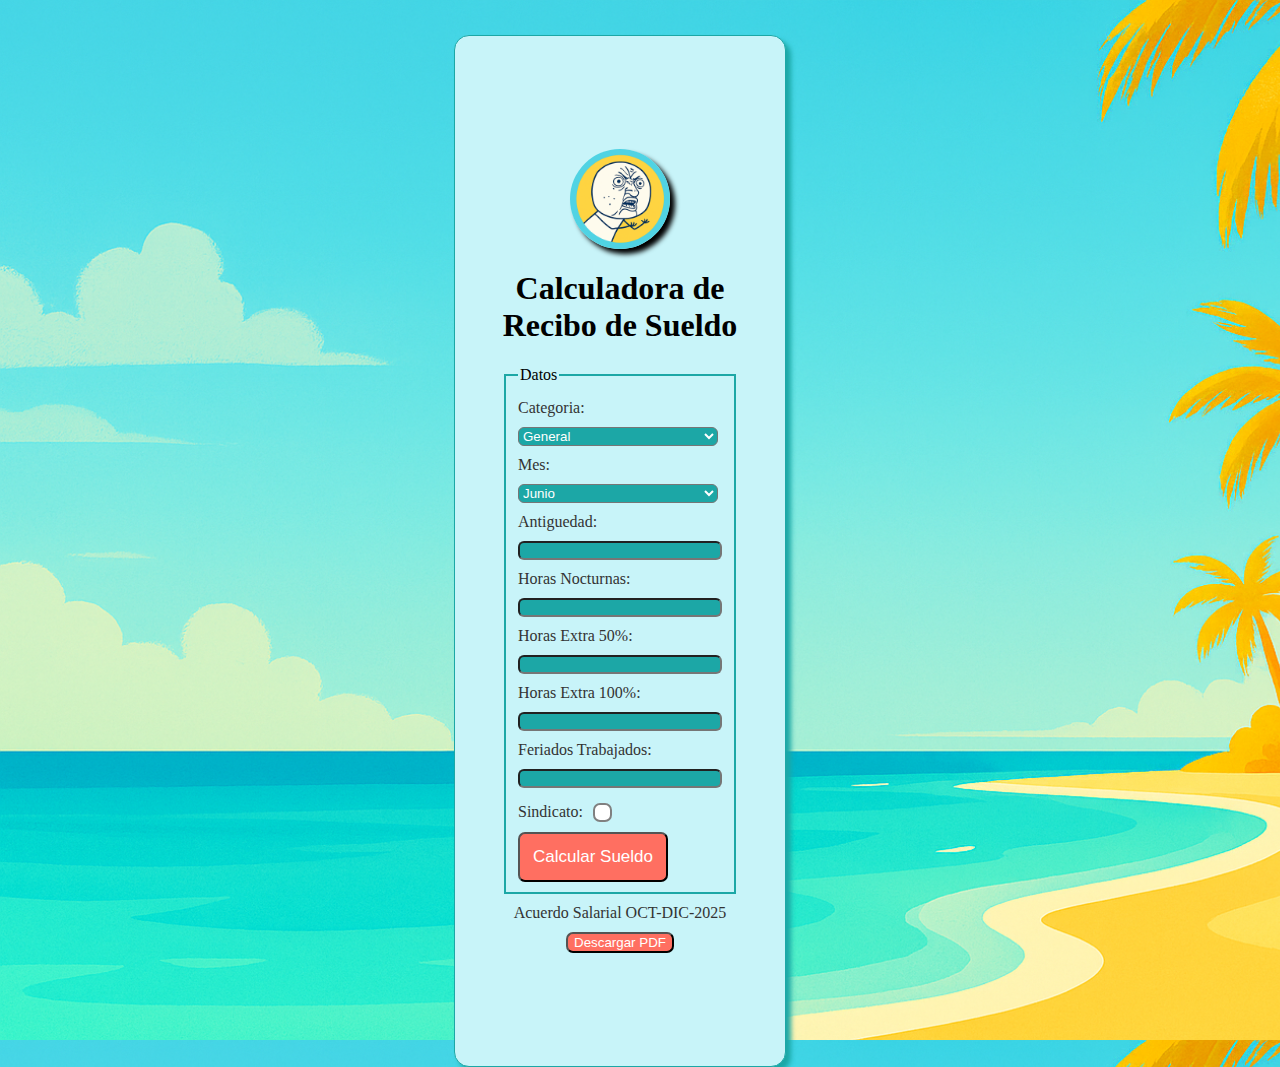
<file: index.html>
<!DOCTYPE html>
<html lang="es">
<head>
  <meta charset="UTF-8" />
  <meta name="viewport" content="width=device-width, initial-scale=1.0">
  <title>Calculadora de Recibo de Sueldo</title>
  <link rel="stylesheet" href="style.css">
</head>
<body>
  <div class="contenedor">
    <div class="box1">
    <img src="OIP.png" class="logo_1">
    <h1>Calculadora de Recibo de Sueldo</h1>
    <fieldset>
      <legend>Datos</legend>

    <label>Categoria:</label>
    <select id="categoria">
      <option value="general">General</option>
      <option value="monitoreo">Monitoreo</option>
      <option value="encargado">Encargado</option>
    </select>

    <label>Mes:</label>
    <select id="mes">
      <option value="junio">Junio</option>
      <option value="julio">Julio</option>
      <option value="agosto">Agosto</option>
      <option value="septiembre">Septiembre</option>
      <option value="octubre">Octubre</option>
      <option value="noviembre">Noviembre</option>
      <option value="diciembre">Diciembre</option>
      <option value="enero">Enero - 2026</option>
      <option value="febrero">Febrero - 2026</option>
      <option value="mayo">Marzo - 2026</option>
      <option value="abril">Abril - 2026</option>
      <option value="mayo">Mayo - 2026</option>
      <option value="junio">Junio - 2026</option>
    </select>

    <label for="antiguedad">Antiguedad:</label>
    <input type="number" id="antiguedad" />

    <label for="hs50">Horas Nocturnas:</label>
    <input type="number" id="hsnoc" />

    <label for="hs50">Horas Extra 50%:</label>
    <input type="number" id="hs50" />

    <label for="hs100">Horas Extra 100%:</label>
    <input type="number" id="hs100" />

    <label for="feriados">Feriados Trabajados:</label>
    <input type="number" id="feriados" />

    <div class="checkbox-contenedor">
    <label for="feriados">Sindicato:</label>
    <input type="checkbox" id="sindicato" class="custom-checkbox" />
    <label for="sindicato" class="custom-label"></label>
    </div>

    <button class= "button-1" onclick="calcularSueldo()">Calcular Sueldo</button>
    </fieldset>
    
    <!-- <fieldset>
      <legend>Aguinaldo <strong style="color: red">EN PRUEBA</strong></legend>
      <label for="bruto">Mayor salario bruto</label>
      <input type="number" id="numero" placeholder="Escribe tu mayor sueldo">
      
      <div class="checkbox-contenedor">
      <label for="sindicato1">Sindicato:</label>
      <input type="checkbox" id="sindicato1" class="custom-checkbox" />
      <label for="sindicato1" class="custom-label"></label>
      </div>
      
      <p>Resultado: <span id="resultado-a">0</span></p>
    </fieldset> -->
    <label>Acuerdo Salarial OCT-DIC-2025</label>
    <a href="ACTA-ACUERDO-SALARIAL-OCT-DIC-2025.pdf">
    <button class="button-2">Descargar PDF</button>
    </a>
    </div>
        <div class="resultado" id="resultado"></div>

  </div>

 <!-- <script>
  const input = document.getElementById('numero');
  const resultado = document.getElementById('resultado-a');
  const sindicatoCheckbox = document.getElementById("sindicato1");

  function calcular() {
    const valor = parseFloat(input.value);
    const sindicato1 = sindicatoCheckbox.checked;
    const mitad = valor / 2;

    if (!isNaN(valor)) {
      if (sindicato1) {
        resultado.textContent = (mitad - (mitad * 0.17)).toFixed(2);
      } else {
        resultado.textContent = (mitad - (mitad * 0.14)).toFixed(2);
      }
    } else {
      resultado.textContent = 0;
    }
  }

  // Escuchar cambios tanto en el input como en el checkbox
  input.addEventListener('input', calcular);
  sindicatoCheckbox.addEventListener('change', calcular);
</script> -->

  <script src="script.js"></script>
</body>
</html>
</file>
<file: style.css>
:root{
      --color-primario: #C8F4F9;
      --background-input: #1CA7A6;
      --buttom: #FF6F61;
    }
    body {
      font-family: serif;
      margin: 20px;
      background-color: #E7F2EF;
      background-image: url(planta.png);
      background-size: cover;
    }
    button:hover{
      background-color: #FF8F7C;
    }
    button{
      background-color: var(--buttom);
      color: white;
      border-radius: 7px;
    }
    .button-1{
      font-size: 17px;
      width: 150px;
      height: 50px;
    }
    h1 {
      text-align: center;
    }
    label, input {
      display: block;
      margin: 10px 0;
    
    }
    label{
        color: #333;
    }
    input[type="number"],select {
      width: 200px;
      margin: 0px;
      padding: 0px;
      background-color: var(--background-input);
      border-radius: 6px;
      color: white;
    }
    fieldset{
      border: 2px solid var(--background-input);
    }
    table{
      border-collapse: collapse;
    }
    td,th{
      border: 1px solid black;
    }
    th{
      background-color: var(--background-input);
      color: white;
    }
    .checkbox-contenedor{
      margin-top: 5px;
      display: flex;
    }
    .custom-checkbox{
      display: none;
    }
    .custom-label{
      display: inline-block;
      margin-left: 10px;
      width: 15px;
      height: 15px;
      background-color: white;
      border: 2px solid gray;
      border-radius: 7px;
      cursor: pointer;
      position: relative;
    }
    .custom-checkbox:checked + .custom-label {
      background-color: #93f384;
    }
    .custom-label::after {
      content: '';
      position:absolute;
      width: 2px;
      height: 7px;
      border: solid black;
      border-width: 0 2px 2px 0;
      transform: rotate(45deg);
      top: 2px;
      left: 6px;
      display: none;
    }
    .custom-checkbox:checked + .custom-label::after{
      display:block;
    }
    .logo_1{
      width: 100px;
      border-radius: 50%;
      box-shadow: 5px 5px 5px black;
    }
    .resultado {
      position: relative;
      margin: 20px;
      min-height: 300px;
      height: auto;
      font-weight: bold;
      background-color: var(--color-primario);
      overflow: hidden;
      overflow-y: auto;
      box-shadow: 5px 5px 5px #0E2F5C;
      border-radius: 15px;
    }
    .contenedor {
      display: flex;
      justify-content: center;
      height: 1000px;
    }

    .box1 {
      display: flex;
      flex-direction: column;
      justify-content: center;
      align-items: center;
      margin: 15px;
      padding: 15px;
      background-color: var(--color-primario);
      width: 300px;
      height: 100%;
      box-shadow: 5px 5px 5px var(--background-input);
      border: 1px solid var(--background-input);
      border-radius: 15px;
    }
    .cerrar {
    position: absolute;
    top: 10px; right: 15px;
    font-size: 24px;
    cursor: pointer;
    z-index: 3;
    }
    @media (max-width: 600px){
        body{
            font-size: 14px;
        }
        .resultado{
            position: absolute;
            z-index: 1;
            height: auto;
        }
        .box1{
            z-index: 0;
        }
        .cerrar {
        position: absolute;
        top: 10px; right: 15px;
        font-size: 24px;
        cursor: pointer;
        z-index: 3;
        }
        td,th{
        font-size: 13px;
        }
        img{
          width: 300px;
        }

    }
</file>
